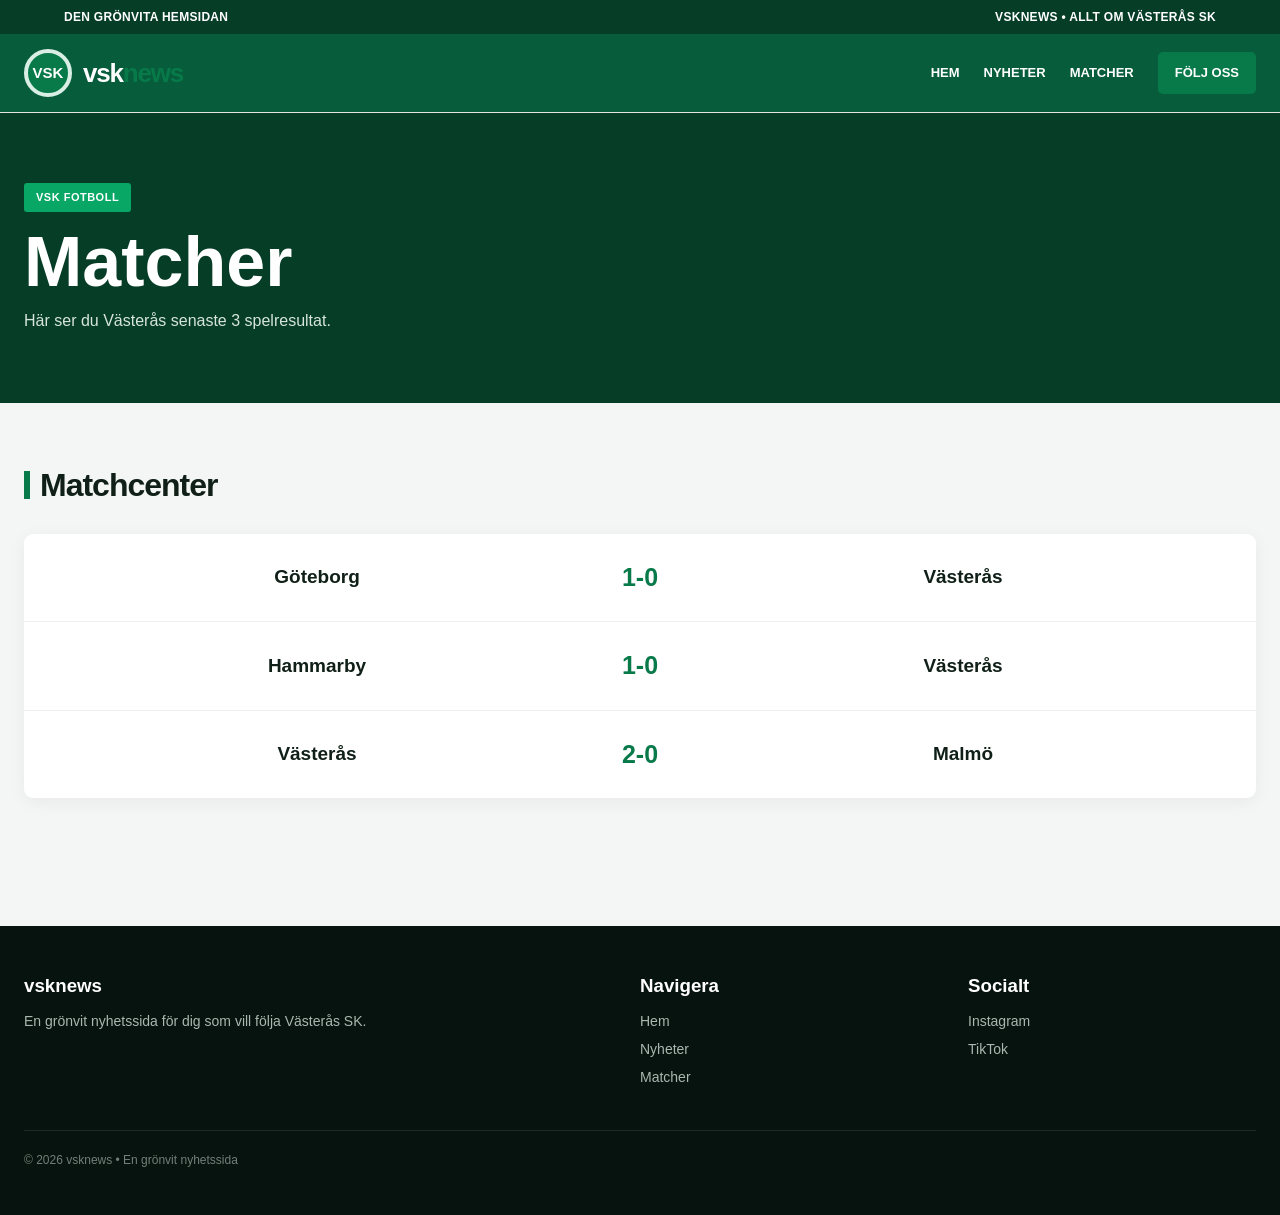
<file: matcher.html>
<!doctype html><html lang="sv"><head><meta charset="utf-8"><meta name="viewport" content="width=device-width,initial-scale=1"><title>Matcher | vsknews</title><link rel="stylesheet" href="style.css"><link rel="icon" type="image/png" href="https://www.vskfotboll.nu/wp-content/uploads/2024/05/vsklogga.png"></head><body>
<div class="topbar"><span>DEN GRÖNVITA HEMSIDAN</span><span>VSKNEWS • ALLT OM VÄSTERÅS SK</span></div>
<header><div class="navbar">
<a class="logo" href="index.html"><div class="crest">VSK</div><div class="brand">vsk<span>news</span></div></a>
<nav>
<a class="" href="index.html">Hem</a>
<a class="" href="nyheter.html">Nyheter</a>
<a class="active" href="matcher.html">Matcher</a>
<a class="follow" href="sociala-medier.html">Följ oss</a>
</nav></div></header>

<section class="page-hero"><div class="page-inner"><span class="label">VSK FOTBOLL</span><h1>Matcher</h1><p>Här ser du Västerås senaste 3 spelresultat.</p></div></section>
<main class="container"><div class="section-head"><h2>Matchcenter</h2></div>
<div class="match-list">
<div class="match"><span class="team">Göteborg</span><span class="result">1-0</span><span class="team">Västerås</span></div>
<div class="match"><span class="team">Hammarby</span><span class="result">1-0</span><span class="team">Västerås</span></div>
<div class="match"><span class="team">Västerås</span><span class="result">2-0</span><span class="team">Malmö</span></div>
</div></main>
<footer><div class="footer-grid">
<div><h3>vsknews</h3><p>En grönvit nyhetssida för dig som vill följa Västerås SK.</p></div>
<div><h3>Navigera</h3><a href="index.html">Hem</a><a href="nyheter.html">Nyheter</a><a href="matcher.html">Matcher</a></div>
<div><h3>Socialt</h3><a href="sociala-medier.html">Instagram</a><a href="sociala-medier.html">TikTok</a></div>
</div><div class="copy">© 2026 vsknews • En grönvit nyhetssida</div></footer>
</body></html>
</file>
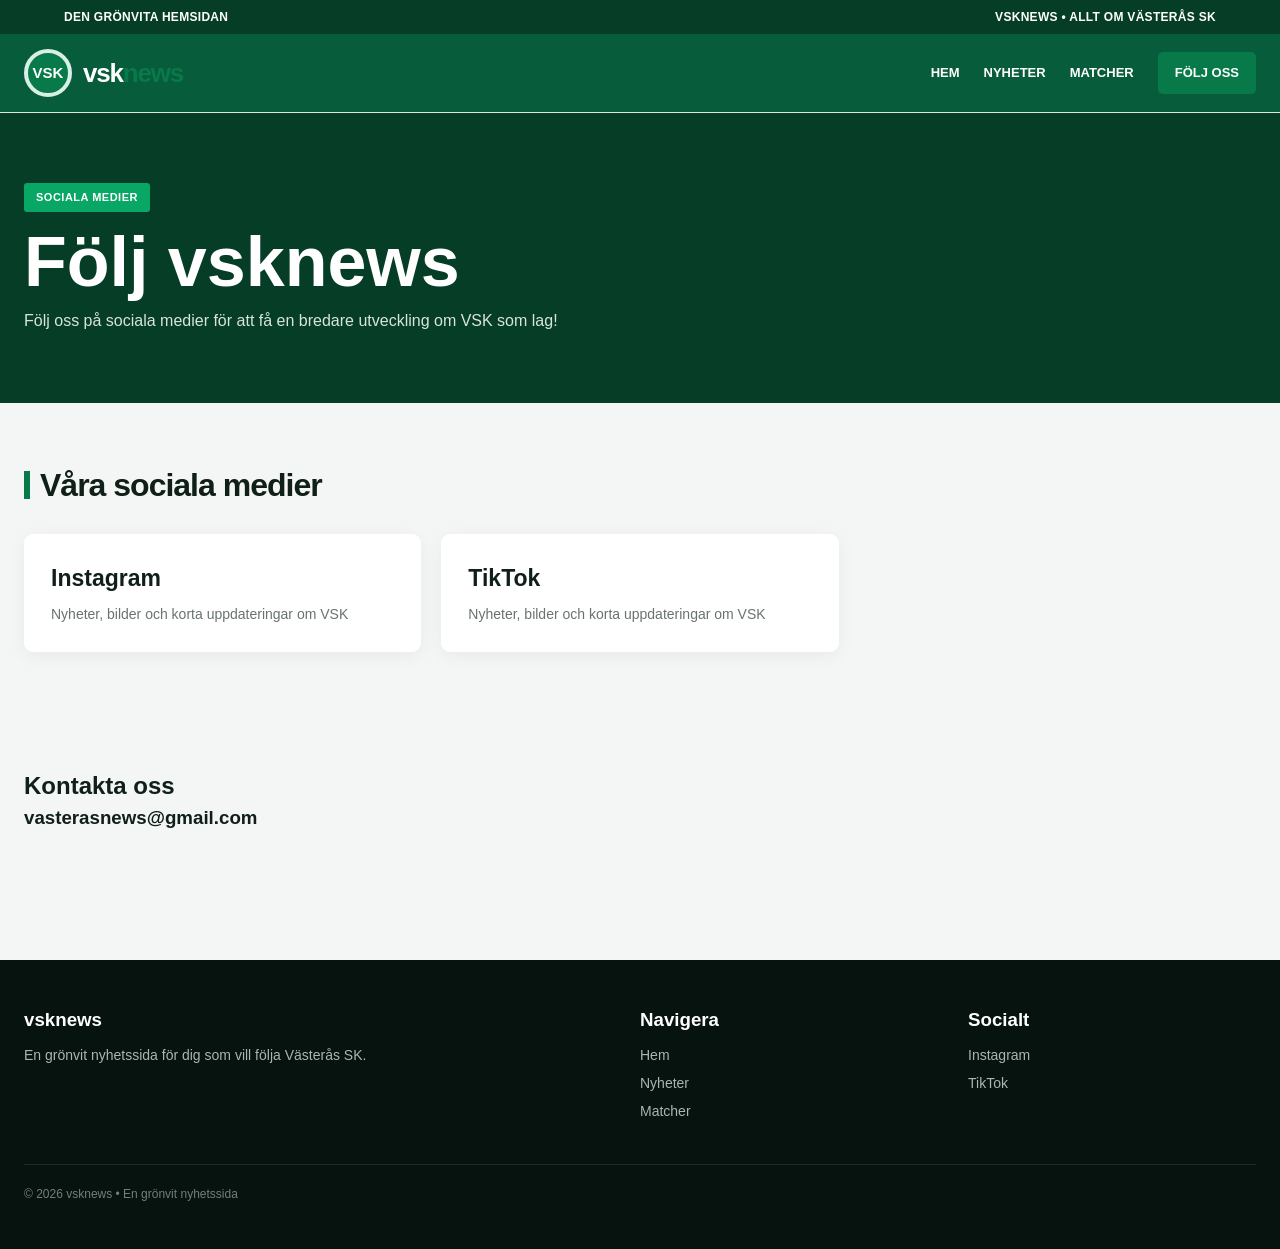
<file: sociala-medier.html>
<!doctype html><html lang="sv"><head><meta charset="utf-8"><meta name="viewport" content="width=device-width,initial-scale=1"><title>Följ oss | vsknews</title><link rel="stylesheet" href="style.css"><link rel="icon" type="image/png" href="https://www.vskfotboll.nu/wp-content/uploads/2024/05/vsklogga.png"></head><body>
<div class="topbar"><span>DEN GRÖNVITA HEMSIDAN</span><span>VSKNEWS • ALLT OM VÄSTERÅS SK</span></div>
<header><div class="navbar">
<a class="logo" href="index.html"><div class="crest">VSK</div><div class="brand">vsk<span>news</span></div></a>
<nav>
<a class="" href="index.html">Hem</a>
<a class="" href="nyheter.html">Nyheter</a>
<a class="" href="matcher.html">Matcher</a>
<a class="follow" href="sociala-medier.html">Följ oss</a>
</nav></div></header>

<section class="page-hero"><div class="page-inner"><span class="label">SOCIALA MEDIER</span><h1>Följ vsknews</h1><p>Följ oss på sociala medier för att få en bredare utveckling om VSK som lag!</p></div></section>
<main class="container"><div class="section-head"><h2>Våra sociala medier</h2></div>
<section class="tiles"><a class="tile" href="https://instagram.com/vsk.news" target="_blank"><h3>Instagram</h3><p>Nyheter, bilder och korta uppdateringar om VSK</p></a><a class="tile" href="https://www.tiktok.com/@vsk.news" target="_blank"><h3>TikTok</h3><p>Nyheter, bilder och korta uppdateringar om VSK</p></a></section></main>
<main class="container"><div class "section-head"><h2>Kontakta oss</h2></div>
<section class="tiles"><h3>vasterasnews@gmail.com</h3></section></main>
<footer><div class="footer-grid">
<div><h3>vsknews</h3><p>En grönvit nyhetssida för dig som vill följa Västerås SK.</p></div>
<div><h3>Navigera</h3><a href="index.html">Hem</a><a href="nyheter.html">Nyheter</a><a href="matcher.html">Matcher</a></div>
<div><h3>Socialt</h3><a href="sociala-medier.html">Instagram</a><a href="sociala-medier.html">TikTok</a></div>
</div><div class="copy">© 2026 vsknews • En grönvit nyhetssida</div></footer>
</body></html>
</file>
<file: style.css>
*{box-sizing:border-box;margin:0;padding:0}
:root{--green:#087a49;--dark:#063d27;--light:#f3f6f4;--text:#102018}
body{font-family:Arial,Helvetica,sans-serif;background:var(--light);color:var(--text);line-height:1.5}
a{text-decoration:none;color:inherit}
.topbar{background:var(--dark);color:#fff;padding:8px 5%;display:flex;justify-content:space-between;font-size:12px;font-weight:700;letter-spacing:.3px}
header{background:#fff;border-bottom:1px solid #e2e6e3;position:sticky;top:0;z-index:100}
.navbar{max-width:1280px;margin:auto;min-height:78px;padding:0 24px;display:flex;align-items:center;justify-content:space-between}
.logo{display:flex;align-items:center;gap:11px}.crest{width:48px;height:48px;background:var(--green);color:#fff;border-radius:50%;display:grid;place-items:center;font-weight:900;font-size:15px;border:4px solid #d9eee5}.brand{font-size:26px;font-weight:900;letter-spacing:-1.2px}.brand span{color:var(--green)}
nav{display:flex;align-items:center;gap:24px}nav a{font-size:13px;font-weight:800;text-transform:uppercase}nav a:hover,nav a.active{color:var(--green)}.follow{background:var(--green);color:#fff;padding:11px 17px;border-radius:5px}.follow:hover{background:#065c38;color:#fff}
.hero{min-height:550px;background:linear-gradient(90deg,rgba(2,43,27,.96),rgba(2,53,32,.72),rgba(2,53,32,.18)),url("https://www.vskfotboll.nu/wp-content/uploads/2024/04/aik-klack2.jpg") center/cover;display:flex;align-items:flex-end;color:#fff}.hero-inner{max-width:1280px;width:100%;margin:auto;padding:80px 24px}.label{display:inline-block;background:#09a766;color:#fff;padding:6px 12px;border-radius:3px;font-size:11px;font-weight:900;text-transform:uppercase;letter-spacing:.5px;margin-bottom:15px}.hero h1{font-size:clamp(44px,6.5vw,78px);line-height:.94;letter-spacing:-3px;max-width:850px;margin-bottom:20px}.hero p{max-width:680px;font-size:18px;color:#eaf4ef}
.container{max-width:1280px;margin:auto;padding:58px 24px}.section-head{display:flex;justify-content:space-between;align-items:center;margin-bottom:25px}.section-head h2{font-size:32px;letter-spacing:-1px}.section-head h2:before{content:"";display:inline-block;width:6px;height:28px;background:var(--green);margin-right:10px;vertical-align:-3px}.section-head a{font-size:13px;font-weight:900;color:var(--green)}
.news-grid{display:grid;grid-template-columns:2fr 1fr 1fr;gap:20px}.card{background:#fff;border-radius:9px;overflow:hidden;box-shadow:0 4px 18px rgba(0,0,0,.06);transition:.22s}.card:hover{transform:translateY(-5px);box-shadow:0 12px 28px rgba(0,0,0,.12)}.card img{width:100%;height:210px;object-fit:cover;display:block}.main-card img{height:335px}.card-body{padding:21px}.date{font-size:11px;font-weight:900;color:var(--green);letter-spacing:.5px;margin-bottom:7px}.card h3{font-size:22px;line-height:1.12;margin-bottom:9px}.small h3{font-size:19px}.card p{font-size:14px;color:#68716d}
.latest{margin-top:65px}.latest-list{background:#fff;border-radius:9px;overflow:hidden;box-shadow:0 4px 18px rgba(0,0,0,.04)}.latest-row{display:grid;grid-template-columns:100px 1fr auto;align-items:center;padding:21px 24px;border-bottom:1px solid #edf0ee}.latest-row:last-child{border:0}.latest-row:hover{background:#f1f8f4}.latest-date{font-size:12px;font-weight:900;color:var(--green)}.latest-title{font-weight:800;font-size:16px}.arrow{color:var(--green);font-size:21px;font-weight:900}
.feature{margin-top:65px;background:var(--dark);color:#fff;border-radius:10px;padding:45px;display:grid;grid-template-columns:1.15fr .85fr;gap:40px}.feature h2{font-size:44px;line-height:.98;letter-spacing:-1.5px;margin-bottom:15px}.feature p{color:#d4e4dc;max-width:600px;margin-bottom:23px}.button{display:inline-block;background:#fff;color:var(--dark);padding:12px 18px;border-radius:5px;font-weight:900;font-size:13px}.button:hover{background:#09a766;color:#fff}.stats{display:grid;grid-template-columns:1fr 1fr;gap:14px}.stat{background:rgba(255,255,255,.08);padding:24px;border-radius:8px}.stat strong{display:block;font-size:29px;color:#76e2b2}.stat span{font-size:12px;color:#c3d6cd}
.page-hero{background:var(--dark);color:#fff;padding:70px 24px}.page-inner{max-width:1280px;margin:auto}.page-hero h1{font-size:clamp(44px,6vw,70px);line-height:1;margin-bottom:12px}.page-hero p{color:#d7e5de;max-width:650px}
.tiles{display:grid;grid-template-columns:repeat(3,1fr);gap:20px}.tile{background:#fff;padding:27px;border-radius:9px;box-shadow:0 4px 18px rgba(0,0,0,.05);transition:.2s}.tile:hover{transform:translateY(-4px)}.tile h3{font-size:23px;margin-bottom:9px}.tile p{color:#69736e;font-size:14px}
.match-list{background:#fff;border-radius:9px;overflow:hidden;box-shadow:0 4px 18px rgba(0,0,0,.05)}.match{display:grid;grid-template-columns:1fr 110px 1fr;align-items:center;text-align:center;padding:25px;border-bottom:1px solid #edf0ee}.match:last-child{border:0}.team{font-size:19px;font-weight:900}.result{font-size:25px;color:var(--green);font-weight:900}
footer{margin-top:70px;background:#07130e;color:#fff;padding:46px 24px}.footer-grid{max-width:1280px;margin:auto;display:grid;grid-template-columns:2fr 1fr 1fr;gap:40px}.footer-grid h3{margin-bottom:11px}.footer-grid p,.footer-grid a{font-size:14px;color:#aab7b0}.footer-grid a{display:block;margin:7px 0}.footer-grid a:hover{color:#fff}.copy{max-width:1280px;margin:35px auto 0;padding-top:20px;border-top:1px solid rgba(255,255,255,.1);font-size:12px;color:#718079}
@media(max-width:900px){nav{display:none}.news-grid,.tiles{grid-template-columns:1fr}.feature{grid-template-columns:1fr}.footer-grid{grid-template-columns:1fr}.main-card img{height:260px}}
@media(max-width:550px){.topbar{display:none}.navbar{min-height:67px;padding:0 15px}.brand{font-size:21px}.crest{width:41px;height:41px}.hero-inner{padding:55px 20px}.hero h1{font-size:45px}.container{padding:42px 15px}.latest-row{grid-template-columns:70px 1fr}.arrow{display:none}.stats{grid-template-columns:1fr}.feature{padding:30px}.feature h2{font-size:38px}}/* Gör huvudmenyn grön */
header,
.site-header,
.main-header,
.header-main {
    background-color: #075C3B !important;
    color: white;
}

/* Gör menytexten vit */
header a,
.site-header a,
.main-header a,
.header-main a {
    color: white !important;
}
/* Hindra sidan från att bli bredare än skärmen */
html,
body {
    max-width: 100%;
    overflow-x: hidden;
}

/* Anpassa stora nyhetsbilder */
.news-hero img,
.news-feature img,
.news-image,
main img {
    display: block;
    max-width: 100%;
    height: auto;
    object-fit: cover;
}

/* Gör huvudbilden lagom stor */
.news-hero img,
.news-feature img {
    width: 100%;
    max-height: 480px;
}
</file>
